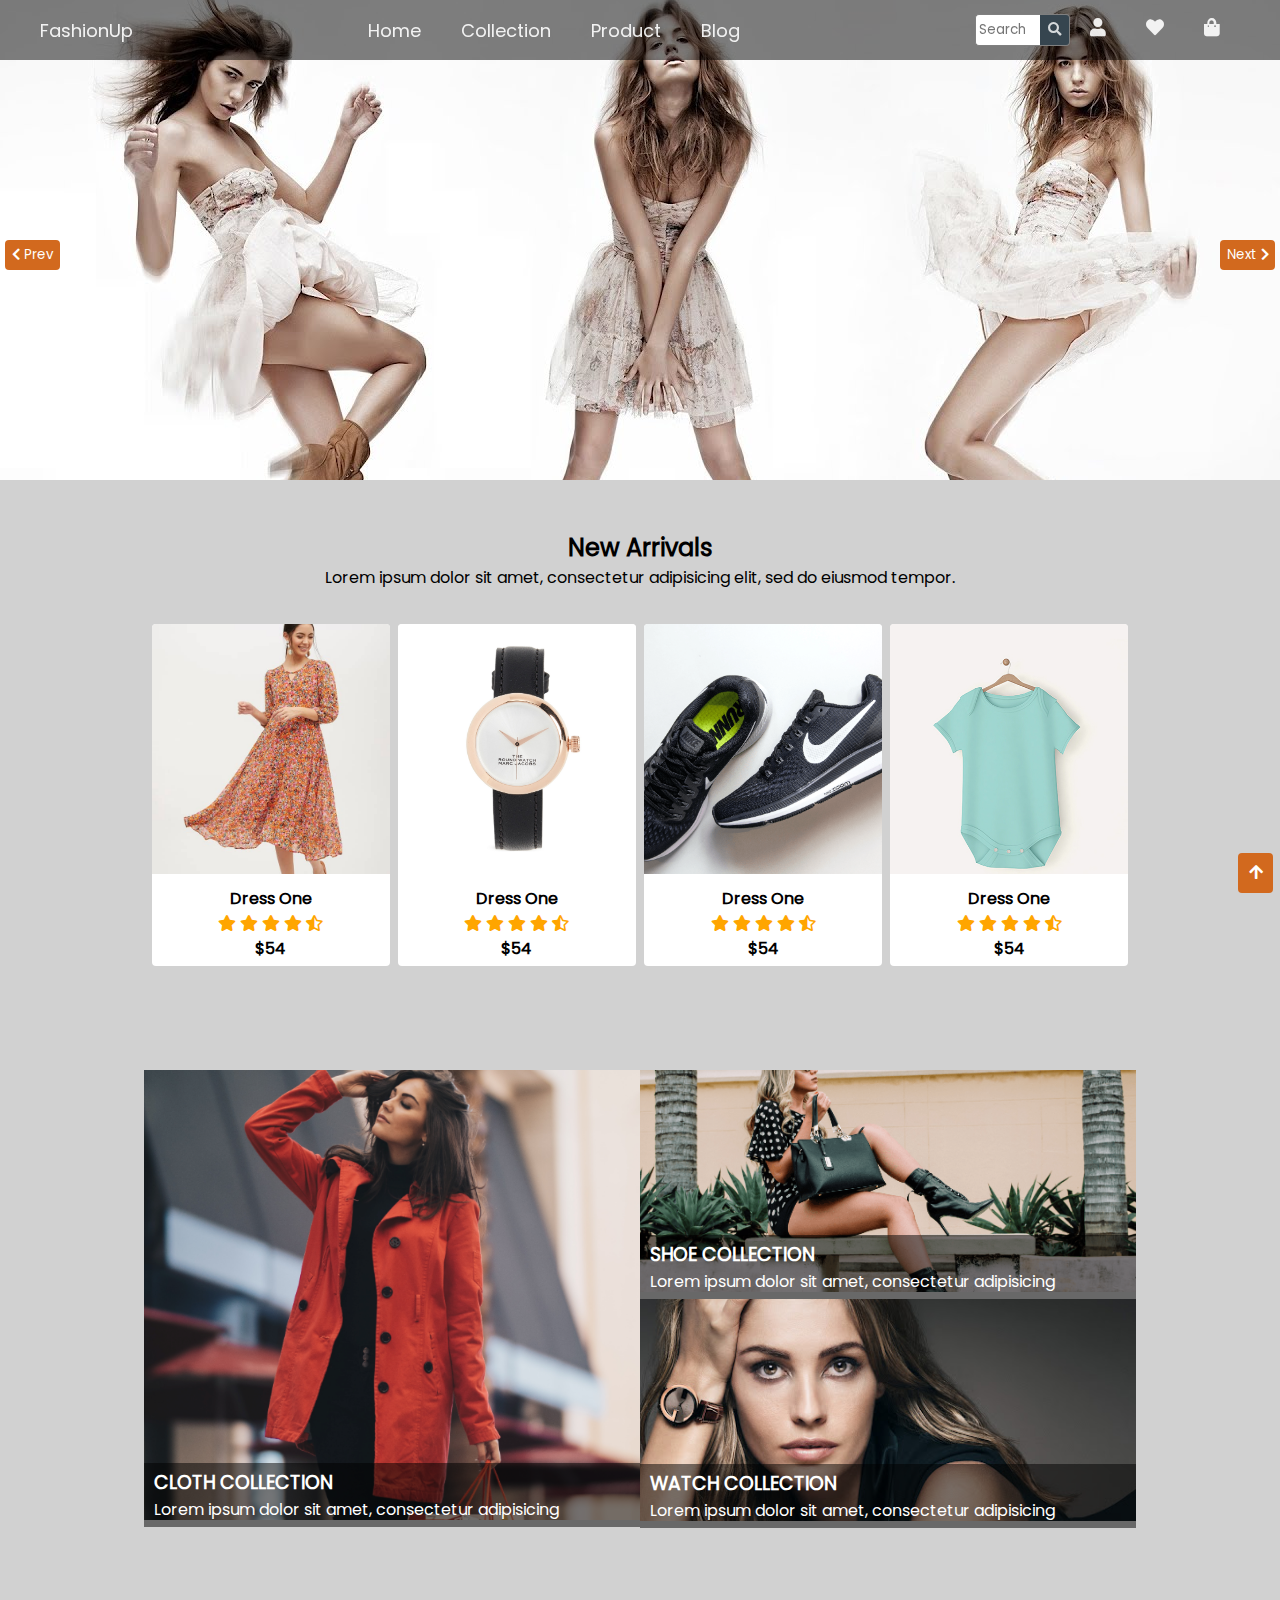
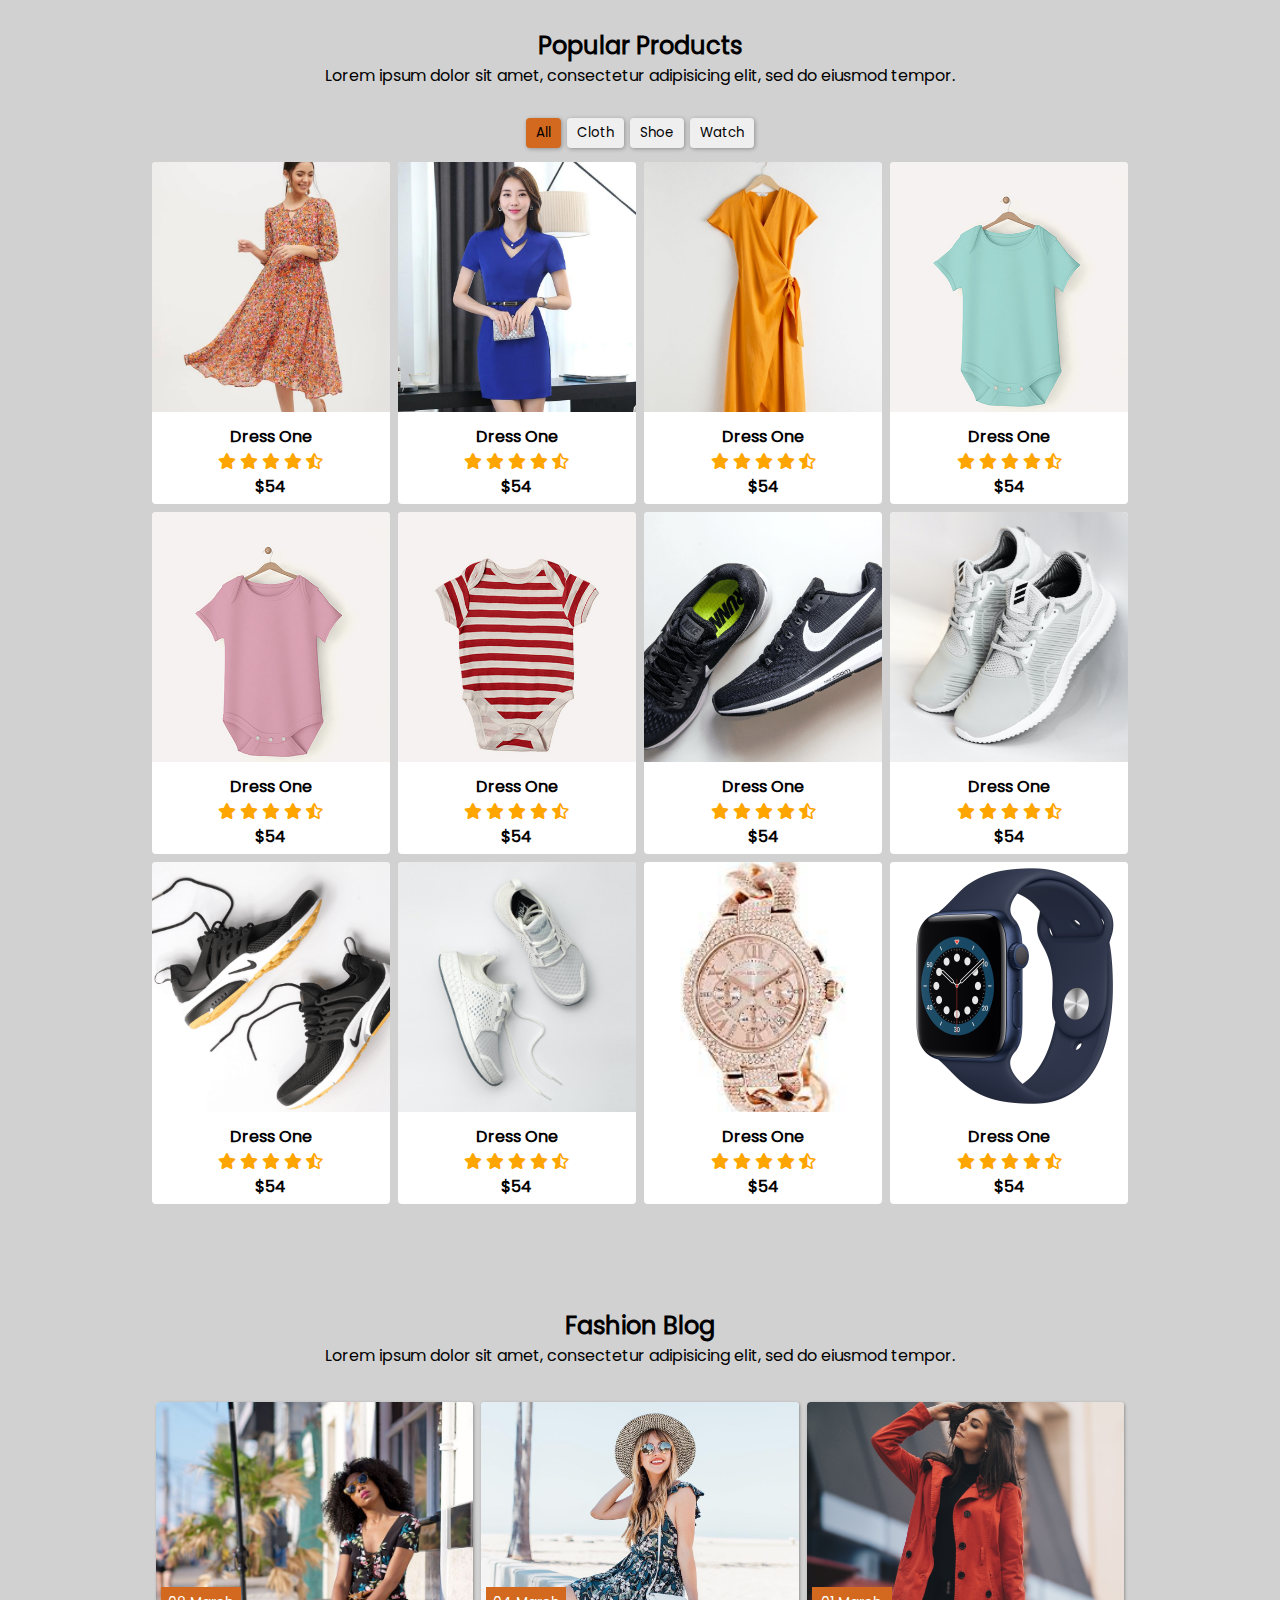
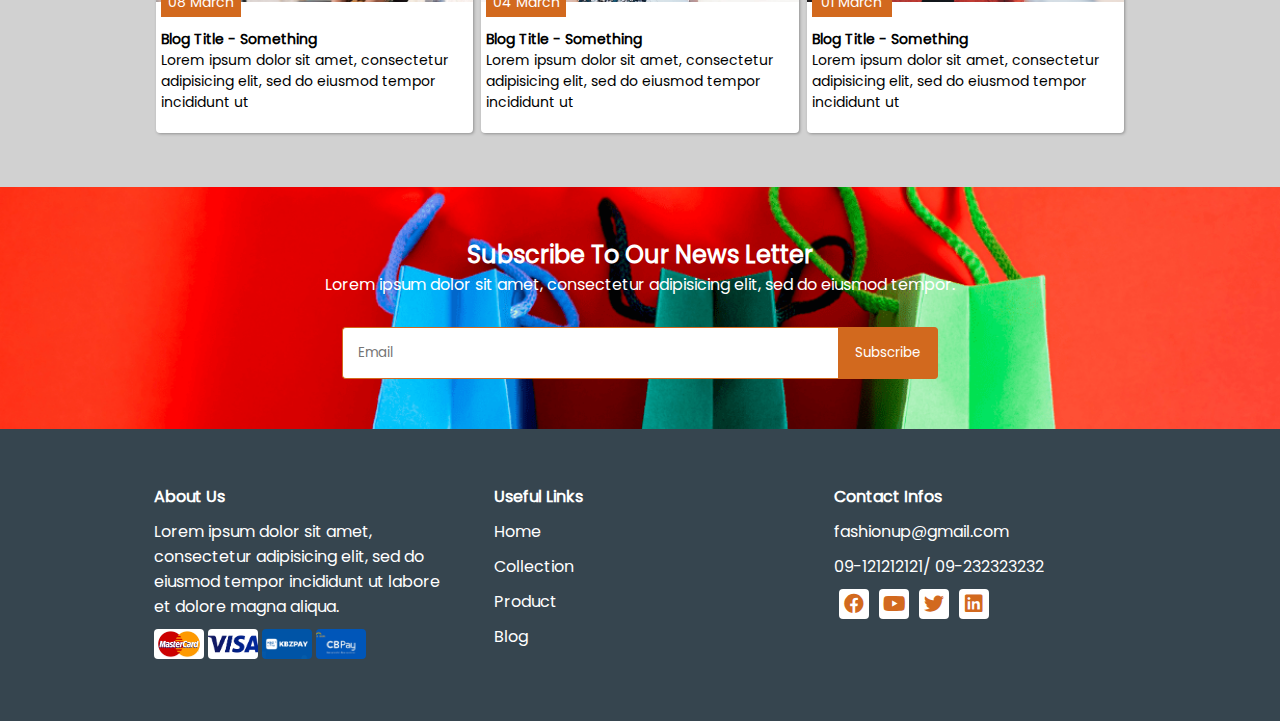
<file: index.html>
<!DOCTYPE html>
<html>
<head>
	<meta charset="utf-8">
	<meta name="viewport" content="width=device-width,scale=1.0">
	<title>fashionUp</title>
	<link rel="stylesheet" href="assets/css/app.css">
	<link rel="stylesheet" href="assets/css/media-query.css">
	<link rel="stylesheet" href="assets/font/fontawesome-5.15.3/css/all.css">
</head>
<body>
	<main class="main">
		<!-- Nav Section -->
		<nav id="nav">
			<div class="container">
				<div class="navbar-brand">
					<a href="index.html">FashionUp</a>
					<ul class="mobile-navbar-icon">
						<li class="icon-item">
							<a href="#"><i class="fas fa-user"></i></a>
						</li>
						<li class="icon-item">
							<a href="#"><i class="fas fa-heart"></i></a>
						</li>
						<li class="icon-item">
							<a href="#"><i class="fas fa-shopping-bag"></i></a>
						</li>
					</ul>
					<span id="hambargar"><i class="fas fa-bars"></i></span>
				</div>
				<ul class="navbar-menu" id="navbar-menu">
					<li><a href="index.html">Home</a></li>
					<li><a href="#collection">Collection</a></li>
					<li><a href="#products">Product</a></li>
					<li><a href="#blog">Blog</a></li>
				</ul>
				<ul class="navbar-icon">
					<input type="text" id="searh-input" placeholder="Search">
					<button><i class="fas fa-search"></i></button>
					<li class="icon-item">
						<a href="#"><i class="fas fa-user"></i></a>
					</li>
					<li class="icon-item">
						<a href="#"><i class="fas fa-heart"></i></a>
					</li>
					<li class="icon-item">
						<a href="#"><i class="fas fa-shopping-bag"></i></a>
					</li>
				</ul>
			</div>
		</nav>

		<!-- Slider Image Section -->
		<section id="slider">
			<div class="container">
				<img src="assets/images/header1.jpg" id="slider1" class="slider active">
				<img src="assets/images/header2.png" id="slider2" class="slider">
				<img src="assets/images/header3.png" id="slider3" class="slider">
				<div class="controls">
					<button class="prev" id="prev_btn">
						<i class="fas fa-chevron-left"></i> Prev
					</button>
					<button class="next" id="next_btn">
						Next <i class="fas fa-chevron-right"></i>
					</button>
				</div>
			</div>
		</section>

		<!-- New Arrivals Section -->
		<section id="new-arrival" class="products">
			<div class="container">
				<h2 class="text-center">New Arrivals</h2>
				<p class="text-center mb-40">Lorem ipsum dolor sit amet, consectetur adipisicing elit, sed do eiusmod
				tempor.</p>
				<div class="cards">
					<div class="card">
						<img src="assets/images/photo1.jpg">
						<div class="content">
							<h4 class="text-center">Dress One</h4>
							<div class="rating text-center">
								<i class="fas fa-star"></i>
								<i class="fas fa-star"></i>
								<i class="fas fa-star"></i>
								<i class="fas fa-star"></i>
								<i class="fas fa-star-half-alt"></i>
							</div>
							<h4 class="text-center">$54</h4>
						</div>
						<div class="actions">
							<span><i class="fas fa-heart"></i></span>
							<span><i class="fas fa-shopping-bag"></i></span>
							<span>
								<a href="product-detail.html"><i class="fas fa-search"></i></a>
							</span>
						</div>
					</div>
					<div class="card">
						<img src="assets/images/photo14.jpeg">
						<div class="content">
							<h4 class="text-center">Dress One</h4>
							<div class="rating text-center">
								<i class="fas fa-star"></i>
								<i class="fas fa-star"></i>
								<i class="fas fa-star"></i>
								<i class="fas fa-star"></i>
								<i class="fas fa-star-half-alt"></i>
							</div>
							<h4 class="text-center">$54</h4>
						</div>
						<div class="actions">
							<span><i class="fas fa-heart"></i></span>
							<span><i class="fas fa-shopping-bag"></i></span>
							<span><i class="fas fa-search"></i></span>
						</div>
					</div>
					<div class="card">
						<img src="assets/images/photo7.png">
						<div class="content">
							<h4 class="text-center">Dress One</h4>
							<div class="rating text-center">
								<i class="fas fa-star"></i>
								<i class="fas fa-star"></i>
								<i class="fas fa-star"></i>
								<i class="fas fa-star"></i>
								<i class="fas fa-star-half-alt"></i>
							</div>
							<h4 class="text-center">$54</h4>
						</div>
						<div class="actions">
							<span><i class="fas fa-heart"></i></span>
							<span><i class="fas fa-shopping-bag"></i></span>
							<span><i class="fas fa-search"></i></span>
						</div>
					</div>
					<div class="card">
						<img src="assets/images/photo4.jpg">
						<div class="content">
							<h4 class="text-center">Dress One</h4>
							<div class="rating text-center">
								<i class="fas fa-star"></i>
								<i class="fas fa-star"></i>
								<i class="fas fa-star"></i>
								<i class="fas fa-star"></i>
								<i class="fas fa-star-half-alt"></i>
							</div>
							<h4 class="text-center">$54</h4>
						</div>
						<div class="actions">
							<span><i class="fas fa-heart"></i></span>
							<span><i class="fas fa-shopping-bag"></i></span>
							<span><i class="fas fa-search"></i></span>
						</div>
					</div>
				</div>
			</div>
		</section>

		<!-- Collection Section -->
		<section id="collection">
			<div class="container">
				<div class="left">
					<div class="card">
						<img src="assets/images/collection-1.PNG">
						<div class="content">
							<h3>CLOTH COLLECTION</h3>
							<p>Lorem ipsum dolor sit amet, consectetur adipisicing</p>
						</div>
					</div>
				</div>
				<div class="right">
					<div class="card">
						<img src="assets/images/collection-2.PNG">
						<div class="content">
							<h3>SHOE COLLECTION</h3>
							<p>Lorem ipsum dolor sit amet, consectetur adipisicing</p>
						</div>
					</div>
					<div class="card">
						<img src="assets/images/collection3.jpg">
						<div class="content">
							<h3>WATCH COLLECTION</h3>
							<p>Lorem ipsum dolor sit amet, consectetur adipisicing</p>
						</div>
					</div>
				</div>
			</div>
		</section>

		<!-- Popular Products Section -->
		<section id="products" class="products">
			<div class="container">
				<h2 class="text-center">Popular Products</h2>
				<p class="text-center mb-40">Lorem ipsum dolor sit amet, consectetur adipisicing elit, sed do eiusmod
				tempor.</p>
				<div class="filterable-btns">
					<button class="active" id="all_btn">All</button>
					<button id="cloth_btn">Cloth</button>
					<button id="shoe_btn">Shoe</button>
					<button id="watch_btn">Watch</button>
				</div>
				<div class="cards">
					<div class="card pcard cloth">
						<img src="assets/images/photo1.jpg">
						<div class="content">
							<h4 class="text-center">Dress One</h4>
							<div class="rating text-center">
								<i class="fas fa-star"></i>
								<i class="fas fa-star"></i>
								<i class="fas fa-star"></i>
								<i class="fas fa-star"></i>
								<i class="fas fa-star-half-alt"></i>
							</div>
							<h4 class="text-center">$54</h4>
						</div>
						<div class="actions">
							<span><i class="fas fa-heart"></i></span>
							<span><i class="fas fa-shopping-bag"></i></span>
							<span><i class="fas fa-search"></i></span>
						</div>
					</div>
					<div class="card pcard cloth">
						<img src="assets/images/photo2.jpg">
						<div class="content">
							<h4 class="text-center">Dress One</h4>
							<div class="rating text-center">
								<i class="fas fa-star"></i>
								<i class="fas fa-star"></i>
								<i class="fas fa-star"></i>
								<i class="fas fa-star"></i>
								<i class="fas fa-star-half-alt"></i>
							</div>
							<h4 class="text-center">$54</h4>
						</div>
						<div class="actions">
							<span><i class="fas fa-heart"></i></span>
							<span><i class="fas fa-shopping-bag"></i></span>
							<span><i class="fas fa-search"></i></span>
						</div>
					</div>
					<div class="card pcard cloth">
						<img src="assets/images/photo3.jpg">
						<div class="content">
							<h4 class="text-center">Dress One</h4>
							<div class="rating text-center">
								<i class="fas fa-star"></i>
								<i class="fas fa-star"></i>
								<i class="fas fa-star"></i>
								<i class="fas fa-star"></i>
								<i class="fas fa-star-half-alt"></i>
							</div>
							<h4 class="text-center">$54</h4>
						</div>
						<div class="actions">
							<span><i class="fas fa-heart"></i></span>
							<span><i class="fas fa-shopping-bag"></i></span>
							<span><i class="fas fa-search"></i></span>
						</div>
					</div>
					<div class="card pcard cloth">
						<img src="assets/images/photo4.jpg">
						<div class="content">
							<h4 class="text-center">Dress One</h4>
							<div class="rating text-center">
								<i class="fas fa-star"></i>
								<i class="fas fa-star"></i>
								<i class="fas fa-star"></i>
								<i class="fas fa-star"></i>
								<i class="fas fa-star-half-alt"></i>
							</div>
							<h4 class="text-center">$54</h4>
						</div>
						<div class="actions">
							<span><i class="fas fa-heart"></i></span>
							<span><i class="fas fa-shopping-bag"></i></span>
							<span><i class="fas fa-search"></i></span>
						</div>
					</div>
					<div class="card pcard cloth">
						<img src="assets/images/photo5.jpg">
						<div class="content">
							<h4 class="text-center">Dress One</h4>
							<div class="rating text-center">
								<i class="fas fa-star"></i>
								<i class="fas fa-star"></i>
								<i class="fas fa-star"></i>
								<i class="fas fa-star"></i>
								<i class="fas fa-star-half-alt"></i>
							</div>
							<h4 class="text-center">$54</h4>
						</div>
						<div class="actions">
							<span><i class="fas fa-heart"></i></span>
							<span><i class="fas fa-shopping-bag"></i></span>
							<span><i class="fas fa-search"></i></span>
						</div>
					</div>
					<div class="card pcard cloth">
						<img src="assets/images/photo6.jpg">
						<div class="content">
							<h4 class="text-center">Dress One</h4>
							<div class="rating text-center">
								<i class="fas fa-star"></i>
								<i class="fas fa-star"></i>
								<i class="fas fa-star"></i>
								<i class="fas fa-star"></i>
								<i class="fas fa-star-half-alt"></i>
							</div>
							<h4 class="text-center">$54</h4>
						</div>
						<div class="actions">
							<span><i class="fas fa-heart"></i></span>
							<span><i class="fas fa-shopping-bag"></i></span>
							<span><i class="fas fa-search"></i></span>
						</div>
					</div>
					<div class="card pcard shoe">
						<img src="assets/images/photo7.png">
						<div class="content">
							<h4 class="text-center">Dress One</h4>
							<div class="rating text-center">
								<i class="fas fa-star"></i>
								<i class="fas fa-star"></i>
								<i class="fas fa-star"></i>
								<i class="fas fa-star"></i>
								<i class="fas fa-star-half-alt"></i>
							</div>
							<h4 class="text-center">$54</h4>
						</div>
						<div class="actions">
							<span><i class="fas fa-heart"></i></span>
							<span><i class="fas fa-shopping-bag"></i></span>
							<span><i class="fas fa-search"></i></span>
						</div>
					</div>
					<div class="card pcard shoe">
						<img src="assets/images/photo8.jpg">
						<div class="content">
							<h4 class="text-center">Dress One</h4>
							<div class="rating text-center">
								<i class="fas fa-star"></i>
								<i class="fas fa-star"></i>
								<i class="fas fa-star"></i>
								<i class="fas fa-star"></i>
								<i class="fas fa-star-half-alt"></i>
							</div>
							<h4 class="text-center">$54</h4>
						</div>
						<div class="actions">
							<span><i class="fas fa-heart"></i></span>
							<span><i class="fas fa-shopping-bag"></i></span>
							<span><i class="fas fa-search"></i></span>
						</div>
					</div>
					<div class="card pcard shoe">
						<img src="assets/images/photo9.png">
						<div class="content">
							<h4 class="text-center">Dress One</h4>
							<div class="rating text-center">
								<i class="fas fa-star"></i>
								<i class="fas fa-star"></i>
								<i class="fas fa-star"></i>
								<i class="fas fa-star"></i>
								<i class="fas fa-star-half-alt"></i>
							</div>
							<h4 class="text-center">$54</h4>
						</div>
						<div class="actions">
							<span><i class="fas fa-heart"></i></span>
							<span><i class="fas fa-shopping-bag"></i></span>
							<span><i class="fas fa-search"></i></span>
						</div>
					</div>
					<div class="card pcard shoe">
						<img src="assets/images/photo10.jpg">
						<div class="content">
							<h4 class="text-center">Dress One</h4>
							<div class="rating text-center">
								<i class="fas fa-star"></i>
								<i class="fas fa-star"></i>
								<i class="fas fa-star"></i>
								<i class="fas fa-star"></i>
								<i class="fas fa-star-half-alt"></i>
							</div>
							<h4 class="text-center">$54</h4>
						</div>
						<div class="actions">
							<span><i class="fas fa-heart"></i></span>
							<span><i class="fas fa-shopping-bag"></i></span>
							<span><i class="fas fa-search"></i></span>
						</div>
					</div>
					<div class="card pcard watch">
						<img src="assets/images/photo11.jpg">
						<div class="content">
							<h4 class="text-center">Dress One</h4>
							<div class="rating text-center">
								<i class="fas fa-star"></i>
								<i class="fas fa-star"></i>
								<i class="fas fa-star"></i>
								<i class="fas fa-star"></i>
								<i class="fas fa-star-half-alt"></i>
							</div>
							<h4 class="text-center">$54</h4>
						</div>
						<div class="actions">
							<span><i class="fas fa-heart"></i></span>
							<span><i class="fas fa-shopping-bag"></i></span>
							<span><i class="fas fa-search"></i></span>
						</div>
					</div>
					<div class="card pcard watch">
						<img src="assets/images/photo12.jpg">
						<div class="content">
							<h4 class="text-center">Dress One</h4>
							<div class="rating text-center">
								<i class="fas fa-star"></i>
								<i class="fas fa-star"></i>
								<i class="fas fa-star"></i>
								<i class="fas fa-star"></i>
								<i class="fas fa-star-half-alt"></i>
							</div>
							<h4 class="text-center">$54</h4>
						</div>
						<div class="actions">
							<span><i class="fas fa-heart"></i></span>
							<span><i class="fas fa-shopping-bag"></i></span>
							<span><i class="fas fa-search"></i></span>
						</div>
					</div>
				</div>
			</div>
		</section>

		<!-- Fashion Blog Section -->
		<section id="blog">
			<div class="container">
				<h2 class="text-center">Fashion Blog</h2>
				<p class="text-center mb-40">Lorem ipsum dolor sit amet, consectetur adipisicing elit, sed do eiusmod
				tempor.</p>
				<div class="cards">
					<div class="card">
						<img src="assets/images/blog1.jpg">
						<div class="content">
							<h4>Blog Title - Something</h4>
							<p>Lorem ipsum dolor sit amet, consectetur adipisicing elit, sed do eiusmod
							tempor incididunt ut</p>
							<span class="date">08 March</span>
						</div>
					</div>
					<div class="card">
						<img src="assets/images/blog2.jpg">
						<div class="content">
							<h4>Blog Title - Something</h4>
							<p>Lorem ipsum dolor sit amet, consectetur adipisicing elit, sed do eiusmod
							tempor incididunt ut</p>
							<span class="date">04 March</span>
						</div>
					</div>
					<div class="card">
						<img src="assets/images/collection-1.PNG">
						<div class="content">
							<h4>Blog Title - Something</h4>
							<p>Lorem ipsum dolor sit amet, consectetur adipisicing elit, sed do eiusmod
							tempor incididunt ut</p>
							<span class="date">01 March</span>
						</div>
					</div>
				</div>
			</div>
		</section>

		<!-- News Letter Section -->
		<section id="news-letter">
			<div class="container">
				<h2 class="text-center">Subscribe To Our News Letter</h2>
				<p class="text-center mb-40">Lorem ipsum dolor sit amet, consectetur adipisicing elit, sed do eiusmod
				tempor.</p>
				<form>
					<input type="text" placeholder="Email">
					<button>Subscribe</button>
				</form>
			</div>
		</section>

		<!-- Footer Section -->
		<footer id="footer">
			<div class="container">
				<ul>
					<li><h4>About Us</h4></li>
					<li>Lorem ipsum dolor sit amet, consectetur adipisicing elit, sed do eiusmod
					tempor incididunt ut labore et dolore magna aliqua.</li>
					<li>
						<img src="assets/images/master_card.jpg">
						<img src="assets/images/visa.png">
						<img src="assets/images/kbzpay.png">
						<img src="assets/images/cb_pay.jpg">
					</li>
				</ul>
				<ul>
					<li><h4>Useful Links</h4></li>
					<li><a href="#">Home</a></li>
					<li><a href="#collection">Collection</a></li>
					<li><a href="#products">Product</a></li>
					<li><a href="#blog">Blog</a></li>
				</ul>
				<ul>
					<li><h4>Contact Infos</h4></li>
					<li>fashionup@gmail.com</li>
					<li>09-121212121/ 09-232323232</li>
					<li class="social-medias">
						<a href="#"><i class="fab fa-facebook"></i></a>
						<a href="#"><i class="fab fa-youtube"></i></a>
						<a href="#"><i class="fab fa-twitter"></i></a>
						<a href="#"><i class="fab fa-linkedin"></i></a>
					</li>
				</ul>
			</div>
		</footer>

		<a href="#slider" id="gototop">
			<i class="fas fa-arrow-up"></i>
		</a>
	</main>


	<script src="assets/js/app.js"></script>
</body>
</html>
</file>
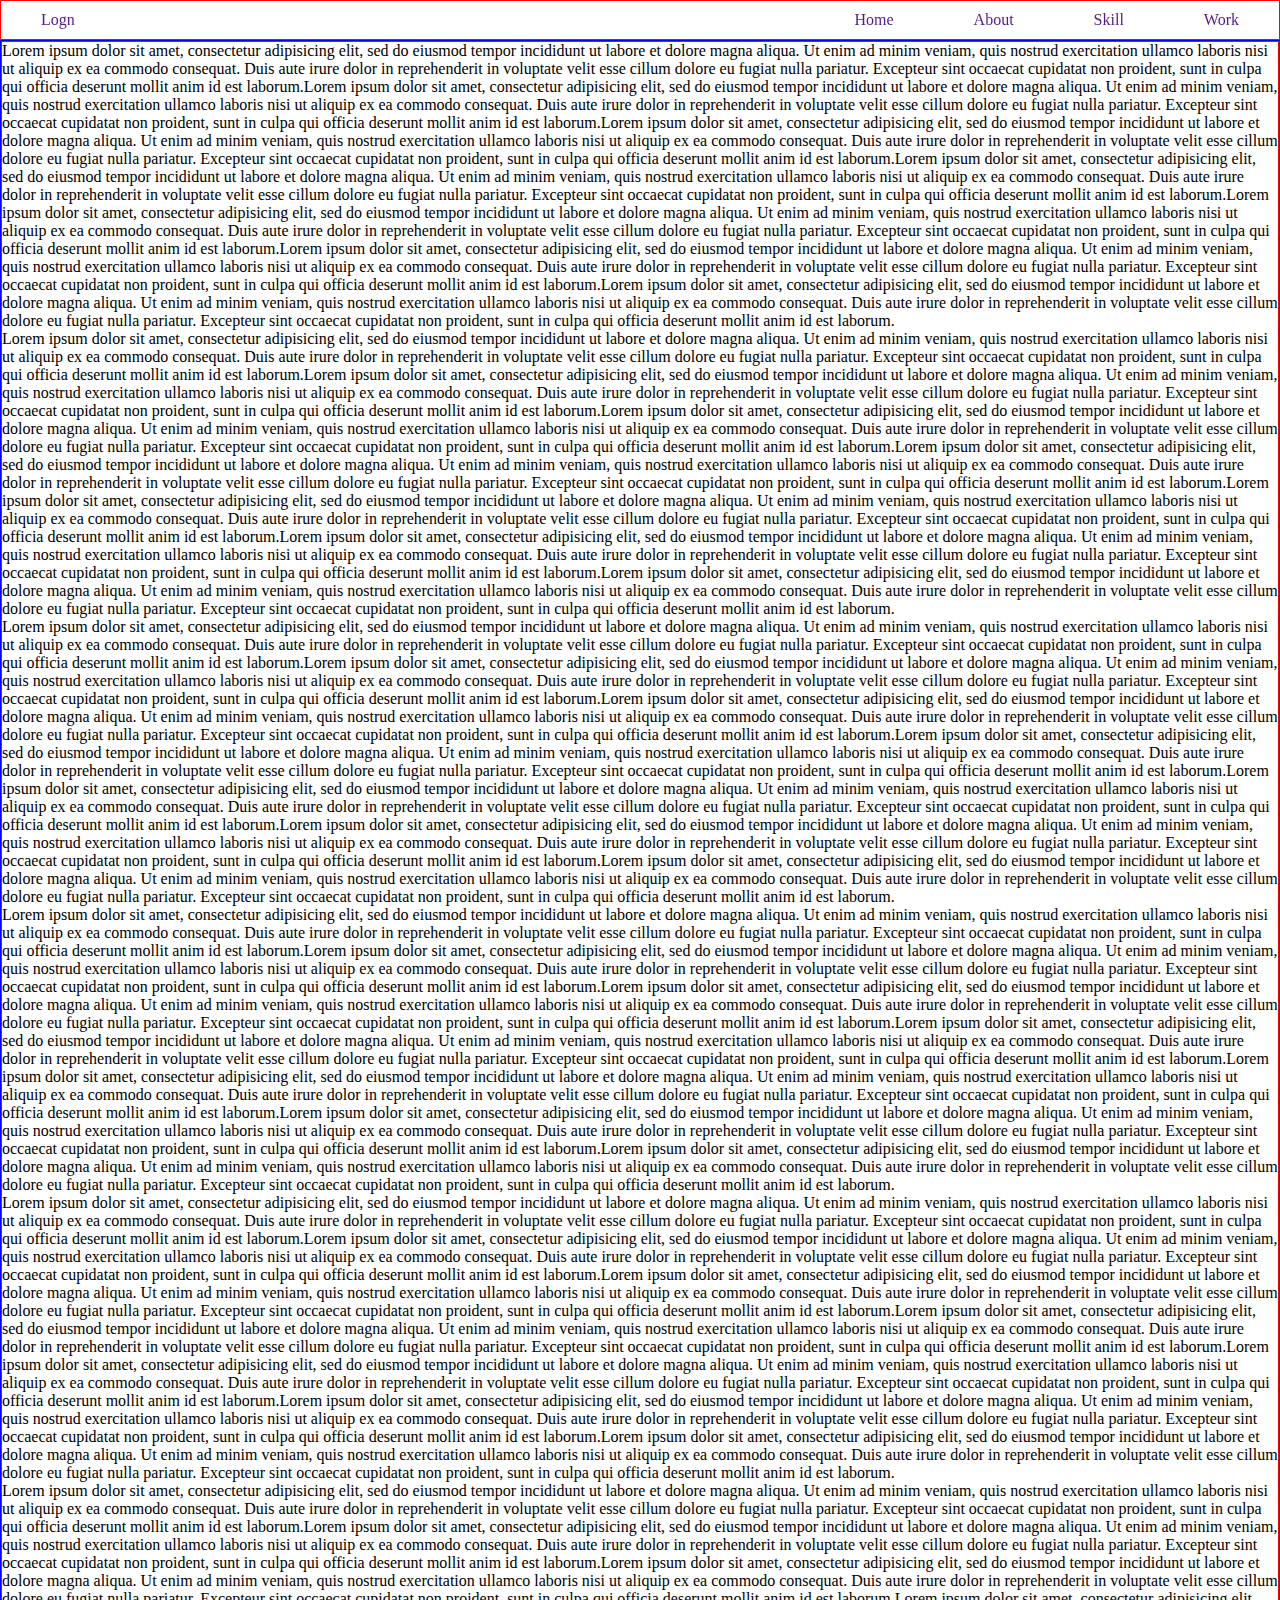
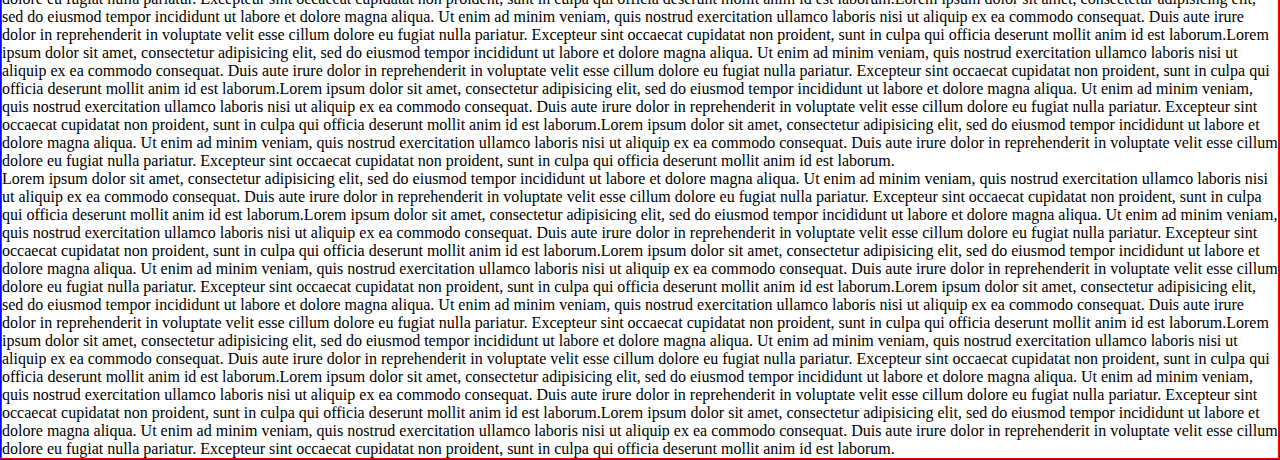
<file: exercise.html>
<!DOCTYPE html>
<html>
<head>
	<meta charset="utf-8">
	<meta name="viewport" content="width=device-width,scale=1.0">
	<title>Exercise</title>
	<style>
		* {
			margin: 0;
			padding: 0;
			box-sizing: border-box;
		}
		body {
			padding-top: 40px;
		}
		/*nav*/
		nav {
			border: 1px solid red;
			top: 0;
			position: fixed;
			width: 100%;
			transition: 0.5s ease;
		}
		nav.bg {
			background-color: blue;
		}
		nav > .container {
			display: flex;
			justify-content: space-between;
		}
		nav .content-1 {
			padding: 10px 40px;
		}
		nav button {
			display: none;
		}
		nav .content-2 > ul {
			display: flex;
		}
		nav .content-2 li {
			padding: 10px 40px;
		}
		nav li {
			list-style-type: none;
		}
		nav a {
			text-decoration: none;
		}
		/*section*/
		section {
			border: 1px solid blue;
		}
		section .container {
			border: 1px solid red;
		}

		/*media*/
		@media(max-width: 600px){
			body {
				padding-top: 50px;
			}
			/*nav*/
			nav .container {
				flex-direction: column;
				top: 0;
				background-color: blue;
			}
			nav .content-1 > ul {
				display: flex;
				justify-content: space-between;
			}
			nav .content-1 > ul > li {
				padding: 5px 10px;
			}
			nav button {
				padding: 5px 10px;
				display: block;
			}
			nav .content-2 > ul {
				flex-direction: column;
				text-align: center;
				height: 0;
				overflow: hidden;
				transition: 0.5s ease;
			}
			nav .content-2 > ul.active {
				height: 160px;
			}
			nav a {
				color: #fff;
			}
		}
	</style>
</head>
<body>
	<nav id="nav">
		<div class="container">
			<div class="content-1">
				<ul>
					<li><a href="">Logn</a></li>
					<button id="btn" onclick="btn()">=</button>
				</ul>
			</div>
			<div class="content-2">
				<ul id="show">
					<li><a href="">Home</a></li>
					<li><a href="">About</a></li>
					<li><a href="">Skill</a></li>
					<li><a href="">Work</a></li>
				</ul>
			</div>
		</div>
	</nav>
	<!-- section -->
	<section>
		<div class="container">
			<p>Lorem ipsum dolor sit amet, consectetur adipisicing elit, sed do eiusmod
			tempor incididunt ut labore et dolore magna aliqua. Ut enim ad minim veniam,
			quis nostrud exercitation ullamco laboris nisi ut aliquip ex ea commodo
			consequat. Duis aute irure dolor in reprehenderit in voluptate velit esse
			cillum dolore eu fugiat nulla pariatur. Excepteur sint occaecat cupidatat non
			proident, sunt in culpa qui officia deserunt mollit anim id est laborum.Lorem ipsum dolor sit amet, consectetur adipisicing elit, sed do eiusmod
			tempor incididunt ut labore et dolore magna aliqua. Ut enim ad minim veniam,
			quis nostrud exercitation ullamco laboris nisi ut aliquip ex ea commodo
			consequat. Duis aute irure dolor in reprehenderit in voluptate velit esse
			cillum dolore eu fugiat nulla pariatur. Excepteur sint occaecat cupidatat non
			proident, sunt in culpa qui officia deserunt mollit anim id est laborum.Lorem ipsum dolor sit amet, consectetur adipisicing elit, sed do eiusmod
			tempor incididunt ut labore et dolore magna aliqua. Ut enim ad minim veniam,
			quis nostrud exercitation ullamco laboris nisi ut aliquip ex ea commodo
			consequat. Duis aute irure dolor in reprehenderit in voluptate velit esse
			cillum dolore eu fugiat nulla pariatur. Excepteur sint occaecat cupidatat non
			proident, sunt in culpa qui officia deserunt mollit anim id est laborum.Lorem ipsum dolor sit amet, consectetur adipisicing elit, sed do eiusmod
			tempor incididunt ut labore et dolore magna aliqua. Ut enim ad minim veniam,
			quis nostrud exercitation ullamco laboris nisi ut aliquip ex ea commodo
			consequat. Duis aute irure dolor in reprehenderit in voluptate velit esse
			cillum dolore eu fugiat nulla pariatur. Excepteur sint occaecat cupidatat non
			proident, sunt in culpa qui officia deserunt mollit anim id est laborum.Lorem ipsum dolor sit amet, consectetur adipisicing elit, sed do eiusmod
			tempor incididunt ut labore et dolore magna aliqua. Ut enim ad minim veniam,
			quis nostrud exercitation ullamco laboris nisi ut aliquip ex ea commodo
			consequat. Duis aute irure dolor in reprehenderit in voluptate velit esse
			cillum dolore eu fugiat nulla pariatur. Excepteur sint occaecat cupidatat non
			proident, sunt in culpa qui officia deserunt mollit anim id est laborum.Lorem ipsum dolor sit amet, consectetur adipisicing elit, sed do eiusmod
			tempor incididunt ut labore et dolore magna aliqua. Ut enim ad minim veniam,
			quis nostrud exercitation ullamco laboris nisi ut aliquip ex ea commodo
			consequat. Duis aute irure dolor in reprehenderit in voluptate velit esse
			cillum dolore eu fugiat nulla pariatur. Excepteur sint occaecat cupidatat non
			proident, sunt in culpa qui officia deserunt mollit anim id est laborum.Lorem ipsum dolor sit amet, consectetur adipisicing elit, sed do eiusmod
			tempor incididunt ut labore et dolore magna aliqua. Ut enim ad minim veniam,
			quis nostrud exercitation ullamco laboris nisi ut aliquip ex ea commodo
			consequat. Duis aute irure dolor in reprehenderit in voluptate velit esse
			cillum dolore eu fugiat nulla pariatur. Excepteur sint occaecat cupidatat non
			proident, sunt in culpa qui officia deserunt mollit anim id est laborum.</p>
			<p>Lorem ipsum dolor sit amet, consectetur adipisicing elit, sed do eiusmod
			tempor incididunt ut labore et dolore magna aliqua. Ut enim ad minim veniam,
			quis nostrud exercitation ullamco laboris nisi ut aliquip ex ea commodo
			consequat. Duis aute irure dolor in reprehenderit in voluptate velit esse
			cillum dolore eu fugiat nulla pariatur. Excepteur sint occaecat cupidatat non
			proident, sunt in culpa qui officia deserunt mollit anim id est laborum.Lorem ipsum dolor sit amet, consectetur adipisicing elit, sed do eiusmod
			tempor incididunt ut labore et dolore magna aliqua. Ut enim ad minim veniam,
			quis nostrud exercitation ullamco laboris nisi ut aliquip ex ea commodo
			consequat. Duis aute irure dolor in reprehenderit in voluptate velit esse
			cillum dolore eu fugiat nulla pariatur. Excepteur sint occaecat cupidatat non
			proident, sunt in culpa qui officia deserunt mollit anim id est laborum.Lorem ipsum dolor sit amet, consectetur adipisicing elit, sed do eiusmod
			tempor incididunt ut labore et dolore magna aliqua. Ut enim ad minim veniam,
			quis nostrud exercitation ullamco laboris nisi ut aliquip ex ea commodo
			consequat. Duis aute irure dolor in reprehenderit in voluptate velit esse
			cillum dolore eu fugiat nulla pariatur. Excepteur sint occaecat cupidatat non
			proident, sunt in culpa qui officia deserunt mollit anim id est laborum.Lorem ipsum dolor sit amet, consectetur adipisicing elit, sed do eiusmod
			tempor incididunt ut labore et dolore magna aliqua. Ut enim ad minim veniam,
			quis nostrud exercitation ullamco laboris nisi ut aliquip ex ea commodo
			consequat. Duis aute irure dolor in reprehenderit in voluptate velit esse
			cillum dolore eu fugiat nulla pariatur. Excepteur sint occaecat cupidatat non
			proident, sunt in culpa qui officia deserunt mollit anim id est laborum.Lorem ipsum dolor sit amet, consectetur adipisicing elit, sed do eiusmod
			tempor incididunt ut labore et dolore magna aliqua. Ut enim ad minim veniam,
			quis nostrud exercitation ullamco laboris nisi ut aliquip ex ea commodo
			consequat. Duis aute irure dolor in reprehenderit in voluptate velit esse
			cillum dolore eu fugiat nulla pariatur. Excepteur sint occaecat cupidatat non
			proident, sunt in culpa qui officia deserunt mollit anim id est laborum.Lorem ipsum dolor sit amet, consectetur adipisicing elit, sed do eiusmod
			tempor incididunt ut labore et dolore magna aliqua. Ut enim ad minim veniam,
			quis nostrud exercitation ullamco laboris nisi ut aliquip ex ea commodo
			consequat. Duis aute irure dolor in reprehenderit in voluptate velit esse
			cillum dolore eu fugiat nulla pariatur. Excepteur sint occaecat cupidatat non
			proident, sunt in culpa qui officia deserunt mollit anim id est laborum.Lorem ipsum dolor sit amet, consectetur adipisicing elit, sed do eiusmod
			tempor incididunt ut labore et dolore magna aliqua. Ut enim ad minim veniam,
			quis nostrud exercitation ullamco laboris nisi ut aliquip ex ea commodo
			consequat. Duis aute irure dolor in reprehenderit in voluptate velit esse
			cillum dolore eu fugiat nulla pariatur. Excepteur sint occaecat cupidatat non
			proident, sunt in culpa qui officia deserunt mollit anim id est laborum.</p>
			<p>Lorem ipsum dolor sit amet, consectetur adipisicing elit, sed do eiusmod
			tempor incididunt ut labore et dolore magna aliqua. Ut enim ad minim veniam,
			quis nostrud exercitation ullamco laboris nisi ut aliquip ex ea commodo
			consequat. Duis aute irure dolor in reprehenderit in voluptate velit esse
			cillum dolore eu fugiat nulla pariatur. Excepteur sint occaecat cupidatat non
			proident, sunt in culpa qui officia deserunt mollit anim id est laborum.Lorem ipsum dolor sit amet, consectetur adipisicing elit, sed do eiusmod
			tempor incididunt ut labore et dolore magna aliqua. Ut enim ad minim veniam,
			quis nostrud exercitation ullamco laboris nisi ut aliquip ex ea commodo
			consequat. Duis aute irure dolor in reprehenderit in voluptate velit esse
			cillum dolore eu fugiat nulla pariatur. Excepteur sint occaecat cupidatat non
			proident, sunt in culpa qui officia deserunt mollit anim id est laborum.Lorem ipsum dolor sit amet, consectetur adipisicing elit, sed do eiusmod
			tempor incididunt ut labore et dolore magna aliqua. Ut enim ad minim veniam,
			quis nostrud exercitation ullamco laboris nisi ut aliquip ex ea commodo
			consequat. Duis aute irure dolor in reprehenderit in voluptate velit esse
			cillum dolore eu fugiat nulla pariatur. Excepteur sint occaecat cupidatat non
			proident, sunt in culpa qui officia deserunt mollit anim id est laborum.Lorem ipsum dolor sit amet, consectetur adipisicing elit, sed do eiusmod
			tempor incididunt ut labore et dolore magna aliqua. Ut enim ad minim veniam,
			quis nostrud exercitation ullamco laboris nisi ut aliquip ex ea commodo
			consequat. Duis aute irure dolor in reprehenderit in voluptate velit esse
			cillum dolore eu fugiat nulla pariatur. Excepteur sint occaecat cupidatat non
			proident, sunt in culpa qui officia deserunt mollit anim id est laborum.Lorem ipsum dolor sit amet, consectetur adipisicing elit, sed do eiusmod
			tempor incididunt ut labore et dolore magna aliqua. Ut enim ad minim veniam,
			quis nostrud exercitation ullamco laboris nisi ut aliquip ex ea commodo
			consequat. Duis aute irure dolor in reprehenderit in voluptate velit esse
			cillum dolore eu fugiat nulla pariatur. Excepteur sint occaecat cupidatat non
			proident, sunt in culpa qui officia deserunt mollit anim id est laborum.Lorem ipsum dolor sit amet, consectetur adipisicing elit, sed do eiusmod
			tempor incididunt ut labore et dolore magna aliqua. Ut enim ad minim veniam,
			quis nostrud exercitation ullamco laboris nisi ut aliquip ex ea commodo
			consequat. Duis aute irure dolor in reprehenderit in voluptate velit esse
			cillum dolore eu fugiat nulla pariatur. Excepteur sint occaecat cupidatat non
			proident, sunt in culpa qui officia deserunt mollit anim id est laborum.Lorem ipsum dolor sit amet, consectetur adipisicing elit, sed do eiusmod
			tempor incididunt ut labore et dolore magna aliqua. Ut enim ad minim veniam,
			quis nostrud exercitation ullamco laboris nisi ut aliquip ex ea commodo
			consequat. Duis aute irure dolor in reprehenderit in voluptate velit esse
			cillum dolore eu fugiat nulla pariatur. Excepteur sint occaecat cupidatat non
			proident, sunt in culpa qui officia deserunt mollit anim id est laborum.</p>
			<p>Lorem ipsum dolor sit amet, consectetur adipisicing elit, sed do eiusmod
			tempor incididunt ut labore et dolore magna aliqua. Ut enim ad minim veniam,
			quis nostrud exercitation ullamco laboris nisi ut aliquip ex ea commodo
			consequat. Duis aute irure dolor in reprehenderit in voluptate velit esse
			cillum dolore eu fugiat nulla pariatur. Excepteur sint occaecat cupidatat non
			proident, sunt in culpa qui officia deserunt mollit anim id est laborum.Lorem ipsum dolor sit amet, consectetur adipisicing elit, sed do eiusmod
			tempor incididunt ut labore et dolore magna aliqua. Ut enim ad minim veniam,
			quis nostrud exercitation ullamco laboris nisi ut aliquip ex ea commodo
			consequat. Duis aute irure dolor in reprehenderit in voluptate velit esse
			cillum dolore eu fugiat nulla pariatur. Excepteur sint occaecat cupidatat non
			proident, sunt in culpa qui officia deserunt mollit anim id est laborum.Lorem ipsum dolor sit amet, consectetur adipisicing elit, sed do eiusmod
			tempor incididunt ut labore et dolore magna aliqua. Ut enim ad minim veniam,
			quis nostrud exercitation ullamco laboris nisi ut aliquip ex ea commodo
			consequat. Duis aute irure dolor in reprehenderit in voluptate velit esse
			cillum dolore eu fugiat nulla pariatur. Excepteur sint occaecat cupidatat non
			proident, sunt in culpa qui officia deserunt mollit anim id est laborum.Lorem ipsum dolor sit amet, consectetur adipisicing elit, sed do eiusmod
			tempor incididunt ut labore et dolore magna aliqua. Ut enim ad minim veniam,
			quis nostrud exercitation ullamco laboris nisi ut aliquip ex ea commodo
			consequat. Duis aute irure dolor in reprehenderit in voluptate velit esse
			cillum dolore eu fugiat nulla pariatur. Excepteur sint occaecat cupidatat non
			proident, sunt in culpa qui officia deserunt mollit anim id est laborum.Lorem ipsum dolor sit amet, consectetur adipisicing elit, sed do eiusmod
			tempor incididunt ut labore et dolore magna aliqua. Ut enim ad minim veniam,
			quis nostrud exercitation ullamco laboris nisi ut aliquip ex ea commodo
			consequat. Duis aute irure dolor in reprehenderit in voluptate velit esse
			cillum dolore eu fugiat nulla pariatur. Excepteur sint occaecat cupidatat non
			proident, sunt in culpa qui officia deserunt mollit anim id est laborum.Lorem ipsum dolor sit amet, consectetur adipisicing elit, sed do eiusmod
			tempor incididunt ut labore et dolore magna aliqua. Ut enim ad minim veniam,
			quis nostrud exercitation ullamco laboris nisi ut aliquip ex ea commodo
			consequat. Duis aute irure dolor in reprehenderit in voluptate velit esse
			cillum dolore eu fugiat nulla pariatur. Excepteur sint occaecat cupidatat non
			proident, sunt in culpa qui officia deserunt mollit anim id est laborum.Lorem ipsum dolor sit amet, consectetur adipisicing elit, sed do eiusmod
			tempor incididunt ut labore et dolore magna aliqua. Ut enim ad minim veniam,
			quis nostrud exercitation ullamco laboris nisi ut aliquip ex ea commodo
			consequat. Duis aute irure dolor in reprehenderit in voluptate velit esse
			cillum dolore eu fugiat nulla pariatur. Excepteur sint occaecat cupidatat non
			proident, sunt in culpa qui officia deserunt mollit anim id est laborum.</p>
			<p>Lorem ipsum dolor sit amet, consectetur adipisicing elit, sed do eiusmod
			tempor incididunt ut labore et dolore magna aliqua. Ut enim ad minim veniam,
			quis nostrud exercitation ullamco laboris nisi ut aliquip ex ea commodo
			consequat. Duis aute irure dolor in reprehenderit in voluptate velit esse
			cillum dolore eu fugiat nulla pariatur. Excepteur sint occaecat cupidatat non
			proident, sunt in culpa qui officia deserunt mollit anim id est laborum.Lorem ipsum dolor sit amet, consectetur adipisicing elit, sed do eiusmod
			tempor incididunt ut labore et dolore magna aliqua. Ut enim ad minim veniam,
			quis nostrud exercitation ullamco laboris nisi ut aliquip ex ea commodo
			consequat. Duis aute irure dolor in reprehenderit in voluptate velit esse
			cillum dolore eu fugiat nulla pariatur. Excepteur sint occaecat cupidatat non
			proident, sunt in culpa qui officia deserunt mollit anim id est laborum.Lorem ipsum dolor sit amet, consectetur adipisicing elit, sed do eiusmod
			tempor incididunt ut labore et dolore magna aliqua. Ut enim ad minim veniam,
			quis nostrud exercitation ullamco laboris nisi ut aliquip ex ea commodo
			consequat. Duis aute irure dolor in reprehenderit in voluptate velit esse
			cillum dolore eu fugiat nulla pariatur. Excepteur sint occaecat cupidatat non
			proident, sunt in culpa qui officia deserunt mollit anim id est laborum.Lorem ipsum dolor sit amet, consectetur adipisicing elit, sed do eiusmod
			tempor incididunt ut labore et dolore magna aliqua. Ut enim ad minim veniam,
			quis nostrud exercitation ullamco laboris nisi ut aliquip ex ea commodo
			consequat. Duis aute irure dolor in reprehenderit in voluptate velit esse
			cillum dolore eu fugiat nulla pariatur. Excepteur sint occaecat cupidatat non
			proident, sunt in culpa qui officia deserunt mollit anim id est laborum.Lorem ipsum dolor sit amet, consectetur adipisicing elit, sed do eiusmod
			tempor incididunt ut labore et dolore magna aliqua. Ut enim ad minim veniam,
			quis nostrud exercitation ullamco laboris nisi ut aliquip ex ea commodo
			consequat. Duis aute irure dolor in reprehenderit in voluptate velit esse
			cillum dolore eu fugiat nulla pariatur. Excepteur sint occaecat cupidatat non
			proident, sunt in culpa qui officia deserunt mollit anim id est laborum.Lorem ipsum dolor sit amet, consectetur adipisicing elit, sed do eiusmod
			tempor incididunt ut labore et dolore magna aliqua. Ut enim ad minim veniam,
			quis nostrud exercitation ullamco laboris nisi ut aliquip ex ea commodo
			consequat. Duis aute irure dolor in reprehenderit in voluptate velit esse
			cillum dolore eu fugiat nulla pariatur. Excepteur sint occaecat cupidatat non
			proident, sunt in culpa qui officia deserunt mollit anim id est laborum.Lorem ipsum dolor sit amet, consectetur adipisicing elit, sed do eiusmod
			tempor incididunt ut labore et dolore magna aliqua. Ut enim ad minim veniam,
			quis nostrud exercitation ullamco laboris nisi ut aliquip ex ea commodo
			consequat. Duis aute irure dolor in reprehenderit in voluptate velit esse
			cillum dolore eu fugiat nulla pariatur. Excepteur sint occaecat cupidatat non
			proident, sunt in culpa qui officia deserunt mollit anim id est laborum.</p>
			<p>Lorem ipsum dolor sit amet, consectetur adipisicing elit, sed do eiusmod
			tempor incididunt ut labore et dolore magna aliqua. Ut enim ad minim veniam,
			quis nostrud exercitation ullamco laboris nisi ut aliquip ex ea commodo
			consequat. Duis aute irure dolor in reprehenderit in voluptate velit esse
			cillum dolore eu fugiat nulla pariatur. Excepteur sint occaecat cupidatat non
			proident, sunt in culpa qui officia deserunt mollit anim id est laborum.Lorem ipsum dolor sit amet, consectetur adipisicing elit, sed do eiusmod
			tempor incididunt ut labore et dolore magna aliqua. Ut enim ad minim veniam,
			quis nostrud exercitation ullamco laboris nisi ut aliquip ex ea commodo
			consequat. Duis aute irure dolor in reprehenderit in voluptate velit esse
			cillum dolore eu fugiat nulla pariatur. Excepteur sint occaecat cupidatat non
			proident, sunt in culpa qui officia deserunt mollit anim id est laborum.Lorem ipsum dolor sit amet, consectetur adipisicing elit, sed do eiusmod
			tempor incididunt ut labore et dolore magna aliqua. Ut enim ad minim veniam,
			quis nostrud exercitation ullamco laboris nisi ut aliquip ex ea commodo
			consequat. Duis aute irure dolor in reprehenderit in voluptate velit esse
			cillum dolore eu fugiat nulla pariatur. Excepteur sint occaecat cupidatat non
			proident, sunt in culpa qui officia deserunt mollit anim id est laborum.Lorem ipsum dolor sit amet, consectetur adipisicing elit, sed do eiusmod
			tempor incididunt ut labore et dolore magna aliqua. Ut enim ad minim veniam,
			quis nostrud exercitation ullamco laboris nisi ut aliquip ex ea commodo
			consequat. Duis aute irure dolor in reprehenderit in voluptate velit esse
			cillum dolore eu fugiat nulla pariatur. Excepteur sint occaecat cupidatat non
			proident, sunt in culpa qui officia deserunt mollit anim id est laborum.Lorem ipsum dolor sit amet, consectetur adipisicing elit, sed do eiusmod
			tempor incididunt ut labore et dolore magna aliqua. Ut enim ad minim veniam,
			quis nostrud exercitation ullamco laboris nisi ut aliquip ex ea commodo
			consequat. Duis aute irure dolor in reprehenderit in voluptate velit esse
			cillum dolore eu fugiat nulla pariatur. Excepteur sint occaecat cupidatat non
			proident, sunt in culpa qui officia deserunt mollit anim id est laborum.Lorem ipsum dolor sit amet, consectetur adipisicing elit, sed do eiusmod
			tempor incididunt ut labore et dolore magna aliqua. Ut enim ad minim veniam,
			quis nostrud exercitation ullamco laboris nisi ut aliquip ex ea commodo
			consequat. Duis aute irure dolor in reprehenderit in voluptate velit esse
			cillum dolore eu fugiat nulla pariatur. Excepteur sint occaecat cupidatat non
			proident, sunt in culpa qui officia deserunt mollit anim id est laborum.Lorem ipsum dolor sit amet, consectetur adipisicing elit, sed do eiusmod
			tempor incididunt ut labore et dolore magna aliqua. Ut enim ad minim veniam,
			quis nostrud exercitation ullamco laboris nisi ut aliquip ex ea commodo
			consequat. Duis aute irure dolor in reprehenderit in voluptate velit esse
			cillum dolore eu fugiat nulla pariatur. Excepteur sint occaecat cupidatat non
			proident, sunt in culpa qui officia deserunt mollit anim id est laborum.</p>
			<p>Lorem ipsum dolor sit amet, consectetur adipisicing elit, sed do eiusmod
			tempor incididunt ut labore et dolore magna aliqua. Ut enim ad minim veniam,
			quis nostrud exercitation ullamco laboris nisi ut aliquip ex ea commodo
			consequat. Duis aute irure dolor in reprehenderit in voluptate velit esse
			cillum dolore eu fugiat nulla pariatur. Excepteur sint occaecat cupidatat non
			proident, sunt in culpa qui officia deserunt mollit anim id est laborum.Lorem ipsum dolor sit amet, consectetur adipisicing elit, sed do eiusmod
			tempor incididunt ut labore et dolore magna aliqua. Ut enim ad minim veniam,
			quis nostrud exercitation ullamco laboris nisi ut aliquip ex ea commodo
			consequat. Duis aute irure dolor in reprehenderit in voluptate velit esse
			cillum dolore eu fugiat nulla pariatur. Excepteur sint occaecat cupidatat non
			proident, sunt in culpa qui officia deserunt mollit anim id est laborum.Lorem ipsum dolor sit amet, consectetur adipisicing elit, sed do eiusmod
			tempor incididunt ut labore et dolore magna aliqua. Ut enim ad minim veniam,
			quis nostrud exercitation ullamco laboris nisi ut aliquip ex ea commodo
			consequat. Duis aute irure dolor in reprehenderit in voluptate velit esse
			cillum dolore eu fugiat nulla pariatur. Excepteur sint occaecat cupidatat non
			proident, sunt in culpa qui officia deserunt mollit anim id est laborum.Lorem ipsum dolor sit amet, consectetur adipisicing elit, sed do eiusmod
			tempor incididunt ut labore et dolore magna aliqua. Ut enim ad minim veniam,
			quis nostrud exercitation ullamco laboris nisi ut aliquip ex ea commodo
			consequat. Duis aute irure dolor in reprehenderit in voluptate velit esse
			cillum dolore eu fugiat nulla pariatur. Excepteur sint occaecat cupidatat non
			proident, sunt in culpa qui officia deserunt mollit anim id est laborum.Lorem ipsum dolor sit amet, consectetur adipisicing elit, sed do eiusmod
			tempor incididunt ut labore et dolore magna aliqua. Ut enim ad minim veniam,
			quis nostrud exercitation ullamco laboris nisi ut aliquip ex ea commodo
			consequat. Duis aute irure dolor in reprehenderit in voluptate velit esse
			cillum dolore eu fugiat nulla pariatur. Excepteur sint occaecat cupidatat non
			proident, sunt in culpa qui officia deserunt mollit anim id est laborum.Lorem ipsum dolor sit amet, consectetur adipisicing elit, sed do eiusmod
			tempor incididunt ut labore et dolore magna aliqua. Ut enim ad minim veniam,
			quis nostrud exercitation ullamco laboris nisi ut aliquip ex ea commodo
			consequat. Duis aute irure dolor in reprehenderit in voluptate velit esse
			cillum dolore eu fugiat nulla pariatur. Excepteur sint occaecat cupidatat non
			proident, sunt in culpa qui officia deserunt mollit anim id est laborum.Lorem ipsum dolor sit amet, consectetur adipisicing elit, sed do eiusmod
			tempor incididunt ut labore et dolore magna aliqua. Ut enim ad minim veniam,
			quis nostrud exercitation ullamco laboris nisi ut aliquip ex ea commodo
			consequat. Duis aute irure dolor in reprehenderit in voluptate velit esse
			cillum dolore eu fugiat nulla pariatur. Excepteur sint occaecat cupidatat non
			proident, sunt in culpa qui officia deserunt mollit anim id est laborum.</p>
		</div>
	</section>


	<script>
		function btn(){
			show.classList.toggle('active')
		}

		// nav bg
		let nav = document.getElementById('nav')
		console.log(nav)
		window.onscroll = function(){
			if(pageYOffset > 50){
				nav.classList.add('bg')
			} else {
				nav.classList.remove('bg')
			}
		}
	</script>
</body>
</html>
</file>
<file: assets/css/app.css>
@font-face {
	font-family: Poppins-Regular;
	src: url(../font/Poppins/Poppins-Regular.ttf);
}

* {
	padding: 0;
	margin: 0;
	box-sizing: border-box;
	font-family: Poppins-Regular;
	scroll-behavior: smooth;
}
body {
	background-color: #d1d1d1;
}
.text-center {
	text-align: center;
}
.mb-40 {
	margin-bottom: 30px;
}
/*NAV */
#nav {
	/*border: 2px solid red;*/
	font-size: 18px;
	/*background-color: #d2691e;*/
	background-color: rgba(0,0,0,0.5);
	position: fixed;
	width: 100%;
	top: 0;
	z-index: 1;
}
#nav.bg {
	background-color: #d2691e;
}
#nav a {
	color: rgba(255,255,255, 0.9);
}
#nav > .container {
	/*border: 2px solid blue;*/
	max-width: 1200px;
	min-height: 60px;
	margin: auto;

	display: flex;
	justify-content: space-between;
	align-items: center;
}
#nav > .container > * {
	/*border: 1px solid red;*/
	/*flex-basis: 33.33%;*/
}
#nav .navbar-brand a {
	text-decoration: none;
}
#nav .mobile-navbar-icon, #nav #hambargar {
	display: none;
}
#nav .navbar-menu, #nav .navbar-icon {
	list-style-type: none;
	display: flex;
	justify-content: flex-end;
}
#nav .navbar-menu li, #nav .navbar-icon li {
	padding: 0 20px;
}
/*#nav .navbar-icon .search {
	display: flex;
}*/
#nav .navbar-icon input {
	width: 65px;
	border: 1px solid gray;
	border-right: none;
	border-top-left-radius: 4px;
	border-bottom-left-radius: 4px;
	padding: 5px 3px;
	transition: 0.2s;
	
}
#nav .navbar-icon button {
	width: 30px;
	border: 1px solid gray;
	border-left: none;
	border-top-right-radius: 4px;
	border-bottom-right-radius: 4px;
	background: #36454f;
	color: rgba(255,255,255, 0.8);
}
#nav .navbar-menu li a, #nav .navbar-icon li a {
	text-decoration: none;
}

/*IMAGE SLIDER */
#slider {
	/*border: 2px solid red;*/
}
#slider > .container {
	/*border: 2px solid blue;*/
	position: relative;
}
#slider img {
	width: 100%;
	max-height: 480px;
	object-fit: cover;
	object-position: 100% 15%;
	display: none;
}
#slider img.active {
	display: block;
}
#slider .next, #slider .prev {
	position: absolute;
	top: 50%;
	width: 55px;
	height: 30px;
	border-radius: 4px;
	border: none;
	background-color: #d2691e;
	color: #fff;
}
#slider .next {	
	right: 5px;
}
#slider .prev {
	left: 5px;
}

/* NEW ARRIVALS & PRODUCTS */
.products {
	/*border: 2px solid red;*/
	padding: 50px 0;
}
.products > .container {
	/*border: 1px solid blue;*/
	max-width: 992px;
	margin: auto;
}
.products .cards {
	display: flex;
	flex-wrap: wrap;
	justify-content: center;
}
.products .cards .card {
	/*border: 1px solid orange;*/
	flex-basis: 24%;
	border-radius: 4px;
	margin: 4px;
	position: relative;
	background-color: #fff;
}
.products .cards .card:hover {
	/*box-shadow: 2px 2px 8px rgba(0,0,0,0.3);*/
}

.products .cards img {
	width: 100%;
	height: 250px;
	object-fit: cover;
	object-position: 50% 20%;
	border-top-right-radius: 4px;
	border-top-left-radius: 4px;
	transition: 0.5s ease;
}
.products .cards .card:hover img {
	transform: scale(0.95);
}
.products .card .content {
	padding: 5px 0;
}
.products .cards .rating i {
	color: orange;
}
.products .cards .actions {
	display: flex;
	flex-direction: column;
	position: absolute;
	top: 15%;
	right: 10px;
	height: 0px;
	overflow: hidden;
	transition: 0.5s ease;
}
.products .cards .actions span {
	margin: 8px 0;
	width: 35px;
	height: 35px;
	border-radius: 50%;
	background-color: #d2691e;
	text-align: center;
	line-height: 35px;
	color: #fff;
}
.products .cards .actions span a {
	color: #fff;
}

.products .cards .card:hover .actions {
	height: 155px;
}
/*product*/
.filterable-btns {
	display: flex;
	justify-content: center;
	margin-bottom: 10px; 
}
.filterable-btns button {
	margin: 0 3px;
	padding: 5px 10px;
	border: none;
	border-radius: 4px;
	box-shadow: 1px 1px 4px rgba(0,0,0,0.3);
}
.filterable-btns button.active {
	background-color: #d2691e;
}


/*COLLECTION */
#collection {
	/*border: 2px solid red;*/
	padding: 50px 0;
}
#collection > .container {
	/*border: 2px solid blue;*/
	max-width: 992px;
	margin: auto;

	display: flex;
}
#collection > .container .right {
	flex-basis: 50%;
	display: flex;
	flex-direction: column;
}
#collection > .container .right .card {
	position: relative;
}
#collection > .container .right img {
	width: 100%;
	max-height: 222px;
	object-fit: cover;
}
#collection > .container .right .content {
	position: absolute;
	bottom: 0;
	background-color: rgba(0,0,0,0.5);
	color: #fff;
	padding: 5px 10px;
	width: 100%;
}

#collection > .container .left {
	flex-basis: 50%;
}
#collection > .container .left .card {
	position: relative;
}
#collection > .container .left img {
	width: 100%;
	max-height: 450px;
	object-fit: cover;
	object-position: 100% 45%;
}
#collection > .container .left .content {
	position: absolute;
	bottom: 0;
	background-color: rgba(0,0,0,0.5);
	color: #fff;
	padding: 5px 10px;
	width: 100%;
}

/*BLOG */
#blog {
	/*border: 2px solid orange;*/
	padding: 50px 0px;
}
#blog > .container {
	/*border: 2px solid red;*/
	max-width: 992px;
	margin: auto;
}
#blog .cards {
	display: flex;
	flex-wrap: wrap;
	justify-content: center;
}
#blog .cards .card {
	flex-basis: 32%;
	margin: 4px;
	box-shadow: 1px 1px 3px rgba(0,0,0,0.3);
	background-color: #fff;
	border-radius: 4px;
}
#blog .card img {
	width: 100%;
	height: 200px;
	object-fit: cover;
	object-position: 100% 25%;
	border-top-left-radius: 4px;
	border-top-right-radius: 4px;
}
#blog .card .content {
	/*border: 1px solid red;*/
	font-size: 14px;
	padding: 20px 5px;
	position: relative;
}
#blog .date {
	background-color: #d2691e;
	display: block;
	width: 80px;
	height: 30px;
	text-align: center;
	line-height: 30px;
	color: #fff;
	position: absolute;
	top: -22px;
	left: 5px;
}

/*NEWS LETTER*/
#news-letter {
	/*border: 1px solid red;*/
	padding: 50px 0;
	background-image: url(../images/news_letter1.png);
	background-size: cover;
	background-position: center 28%;
	background-attachment: scroll;
	background-repeat: no-repeat;
	color: #fff;
}
#news-letter > .container{
	/*border: 1px solid blue;*/
	max-width: 992px;
	margin: auto;
}

#news-letter form {
	display: flex;
	justify-content: center;
}
#news-letter form input {
	flex-basis: 50%;
	padding: 15px;
	border: 1px solid #d2691e;
	border-right: none;
	border-top-left-radius: 4px;
	border-bottom-left-radius: 4px;
}
#news-letter form button {
	flex-basis: 10%;
	padding: 15px;
	border: 1px solid #d2691e;
	border-left: none;
	border-top-right-radius: 4px;
	border-bottom-right-radius: 4px;
	background-color: #d2691e;
	color: #fff;
}

/*Footer */
#footer {
	padding: 50px 0;
	/*border: 1px solid red;*/
	background-color: #36454f;
	color: #fff;
}
#footer a {
	color: #fff;
	text-decoration: none;
}
#footer a:hover {
	color: #d2691e;
}
#footer > .container {
	max-width: 992px;
	margin: auto;
	padding: 0 10px;
	display: flex;
	justify-content: space-between;
	/*border: 1px solid blue;*/
}
#footer ul {
	flex-basis: 30%;
	list-style-type: none;
}
#footer ul li {
	/*border: 1px solid red;*/
	padding: 5px 0;
}
#footer .social-medias {
	display: flex;
	align-items: center;
}
#footer .social-medias a {
	font-size: 20px;
	margin: 0 5px;
	width: 30px;
	height: 30px;
	text-align: center;
	border-radius: 4px;
	background-color: #fff;
	color: #d2691e;
}
#footer img {
	width: 50px;
	height: 30px;
	border-radius: 4px;
	object-fit: cover;
}

/*PRODUCT DETAIL*/
#product-detail {
	padding: 65px 0;

}
#product-detail > .container {
	max-width: 992px;
	margin: auto;
	display: flex;
}
#product-detail .image-div {
	/*border: 1px solid red;*/
	flex-basis: 50%;
}
#product-detail .image-div > img {
	width: 100%;
	max-height: 400px;
	object-fit: cover;
	object-position: 100% 10%;
	/*box-shadow: 1px 1px 3px rgba(0,0,0,0.5)*/
}
#product-detail .sub-images {
	display: flex;
	justify-content: center;
}
#product-detail .sub-images div {
	flex-basis: 24%;
	margin: 3px;
}
#product-detail .sub-images img {
	width: 100%;
	height: 100px;
	object-fit: cover;
	object-position: 100% 50%;
	/*box-shadow: 1px 1px 3px rgba(0,0,0,0.5)*/
}

#product-detail .content {
	/*border: 1px solid red;*/
	flex-basis: 50%;
	padding: 20px;
}
#product-detail .content .header {
	display: flex;
	justify-content: space-between;
}

#product-detail .content .input {
	/*width: 60px;*/
	display: flex;

}
#product-detail .content input {
	width: 80px;
	margin: 4px;
	padding: 5px;
}
#product-detail .content select {
	width: 300px;
	margin: 4px;
	padding: 5px;
}
#product-detail .content button {
	/*flex-basis: 20%;*/
	margin: 4px;
	padding: 8px 0;
	width: 200px;
	border-radius: 3px;
	background-color: #d2691e;
	border: none;
	color: #fff;
}

/*GO TO TOP*/
#gototop {
	background-color: #d2691e;
	display: block;
	width: 35px;
	height: 40px;
	text-align: center;
	line-height: 40px;
	color: #fff;
	border-radius: 4px;
	position: fixed;
	bottom: 7px;
	right: 7px;
}
</file>
<file: assets/css/media-query.css>
@media (max-width: 800px) {
	#nav {
		background-color: rgba(0,0,0,0.8);
		position: sticky;
		top: 0;
	}
	#nav a, #nav i {
		color: #fff;
	}
	#nav > .container {
		flex-direction: column;
	}
	#nav .navbar-brand {
		/*border: 1px solid red;*/
		width: 100%;
		display: flex;
		justify-content: space-between;
		padding: 20px 20px;
	}
	#nav .navbar-brand .mobile-navbar-icon {
		list-style-type: none;
		display: flex;
		justify-content: space-between;
		/*border: 2px solid red;*/
	}
	#nav #hambargar {
		display: block;
	}
	#nav .navbar-brand .mobile-navbar-icon li {
		/*border: 2px solid green;*/
		padding: 0 20px;
	}
	#nav .navbar-menu {
		flex-direction: column;
		width: 100%;
		height: 0px;
		overflow: hidden;
		transition: 0.5s;
	}
	#nav .navbar-menu.active {
		height: 150px;
		padding: 10px 0;
	}
	#nav .navbar-menu li {
		padding: 5px 20px;
	}
	#nav .navbar-menu li:hover{
		background-color: rgba(242,243,244,0.3);
	}

	#nav .navbar-icon {
		display: none;
	}

	/*PRODUCT DETAIL*/
	#product-detail {
		padding: 0;
	}
	#product-detail > .container {
		flex-direction: column;
	}
}

@media (max-width: 600px) {

	/*PRODUCT*/
	.products .cards .card {
		flex-basis: 45%;
	}

	/* COLLECTION */
	#collection > .container {
		flex-direction: column;
	}
	/*BLOG*/
	#blog .cards {
		flex-direction: column;
	}
	/*FOOTER*/
	#footer > .container {
		flex-direction: column;
	}
	#footer ul {
		margin: 15px 0;
	}

}

@media (max-width: 400px) {
	/*PRODUCTS*/
	.products .cards {
		flex-direction: column;
	}
}
</file>
